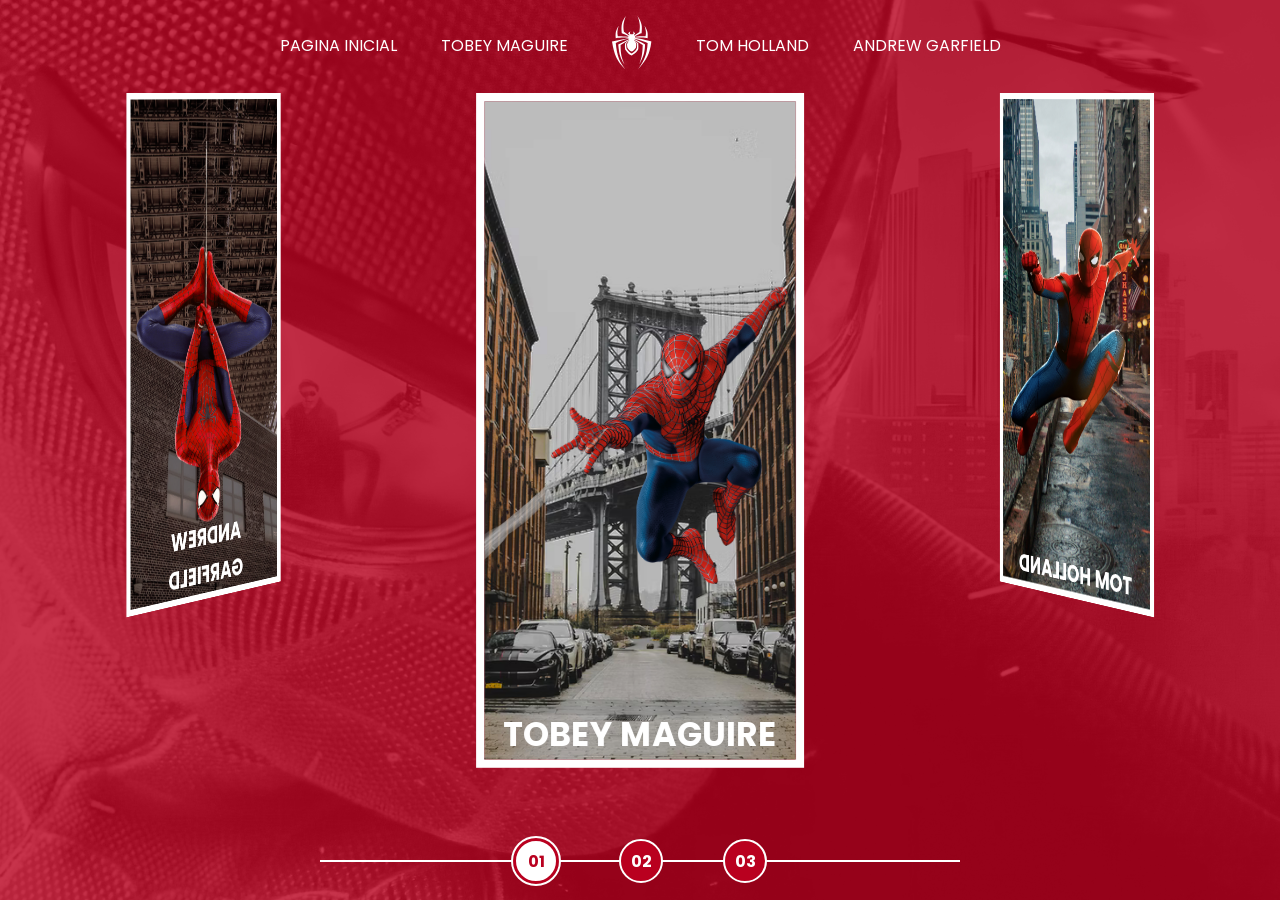
<file: index.html>
<!DOCTYPE html>
<html lang="pt-br">

<head>
    <meta charset="UTF-8">
    <meta name="viewport" content="width=device-width, initial-scale=1.0">
    <title>Spider-Man Multiverso</title>
    <link href="/assets/css/home-page-styles.css" rel="stylesheet" type="text/css">
</head>

<body>
    <nav class="s-menu">
        <ul>
            <li class="s-menu__item">
                <a href="/">Pagina Inicial</a>
            </li>
            <li class="s-menu__item">
                <a href="/pages/tobey-maguire/spiderman1.html">Tobey Maguire</a>
            </li>
            <li class="s-menu__item s-menu__icon">
                <img src="./assets/images/icons/spider.svg" alt="Spider-Man Multiverso">
            </li>
            <li class="s-menu__item">
                <a href="#">Tom Holland</a>
            </li>
            <li class="s-menu__item">
                <a href="#">Andrew Garfield</a>
            </li>
        </ul>
    </nav>
    <div class="s-container">
        <div class="s-cards-carousel" style="transform: translateZ(-40vw) rotateY(0deg);">
            <a href="./pages/tobey-maguire/spiderman1.html" class="s-card" id="spider-man-01">
                <img class="s-card__background" src="/assets/images/pic-sm-bg-01.jpg">
                <img class="s-card__image" src="/assets/images/spider-man-01.png" alt="Tobey Maguire">
                <h2 class="s-card__title">Tobey Maguire</h2>
            </a>
            <a href="#" class="s-card" id="spider-man-02">
                <img class="s-card__background" src="/assets/images/pic-sm-bg-02.jpg">
                <img class="s-card__image" src="/assets/images/spider-man-02.png" alt="Tom Holland">
                <h2 class="s-card__title">Tom Holland</h2>
            </a>
            <a href="#" class="s-card" id="spider-man-03">
                <img class="s-card__background" src="/assets/images/pic-sm-bg-03.jpg">
                <img class="s-card__image" src="/assets/images/spider-man-03.png" alt="Andrew Garfield">
                <h2 class="s-card__title">Andrew Garfield</h2>
            </a>
        </div>
    </div>
    <div class="s-controller">
        <div id="1" onclick="selectCarrouselItem(this)" class="s-controller__button s-controller__button--active">
            01
        </div>
        <div id="2" onclick="selectCarrouselItem(this)" class="s-controller__button">
            02
        </div>
        <div id="3" onclick="selectCarrouselItem(this)" class="s-controller__button">
            03
        </div>
        <div class="s-controller__line"></div>
    </div>
    <script src="/assets/scripts/script.js" defer></script>
</body>

</html>
</file>
<file: assets/css/home-page-styles.css>
@import url('reset.css');
@import url('global.css');

body {
    background-color: var(--primary-color);
}

body::before {
    content: "";
    background-image: url('/assets/images/spider-man-background.jpg');
    background-repeat: no-repeat;
    background-position: center;
    background-size: cover;
    width: 100%;
    height: 100%;
    position: absolute;
    opacity: 0.2;
    transition: background-image 1s ease-in-out, opacity 1s ease-in-out;
}

.s-menu {
    padding: 1rem 0;
    width: 100%;
    text-align: center;
    position: relative;
}

.s-menu__item {
    display: inline-block;
    text-transform: uppercase;
    margin: 0 1.25rem;
}

.s-menu__icon {
    width: 2.5rem;
    margin: 0 1.25rem;
    vertical-align: middle;
}

.s-container {
    position: relative;
    display: flex;
    align-items: center;
    justify-content: space-evenly;
    perspective: 3000px;
}

.s-card {
    border: 0.5rem solid white;
    width: 100%;
    height: 70vh;
    position: absolute;
    transition: filter 2s ease-in-out;
}

.s-card:nth-child(1) {
    transform: rotateY(0deg) translateZ(50vw);
}

.s-card:nth-child(2) {
    transform: rotateY(120deg) translateZ(50vw);
}

.s-card:nth-child(3) {
    transform: rotateY(240deg) translateZ(50vw);
}

.s-card__background {
    width: 100%;
    height: 100%;
    object-fit: cover;
    position: absolute;
    opacity: 1;
    transition: opacity 1s ease-in-out;
}

.s-card__image {
    width: 100%;
    height: 100%;
    object-fit: contain;
    transition: 1s ease-in-out;
    position: relative;
}

.s-card__title {
    font-size: 2rem;
    text-transform: uppercase;
    text-align: center;
    position: absolute;
    width: 100%;
    bottom: 0;
    transition: bottom 1s ease-in-out;
}

.s-card--hovered .s-card__background {
    cursor: pointer;
    opacity: 0;
}

.s-card--hovered .s-card__image {
    transform: scale(1.4);
}

.s-card--hovered .s-card__title {
    bottom: 50%;
}

.s-controller {
    position: absolute;
    display: flex;
    justify-content: center;
    align-items: center;
    margin-top: 1rem;
    bottom: 1rem;
    width: 100%
}

.s-controller__button {
    display: flex;
    align-items: center;
    justify-content: center;
    width: 2.5rem;
    height: 2.5rem;
    border: 2px solid white;
    border-radius: 50%;
    background-color: var(--primary-color);
    text-align: center;
    font-size: 1rem;
    font-weight: bold;
    cursor: pointer;
    z-index: 1;
    transition: transform 0.3s ease-in-out;
}

.s-controller__button:hover {
    transform: scale(1.1);
}

.s-controller__button:nth-child(2) {
    margin: 0 3.75rem;
}

.s-controller__button--active {
    background-color: white;
    color: var(--primary-color);
    border: 0.1875rem solid var(--primary-color);
    outline: 0.125rem solid white;
}

.s-controller__line {
    background-color: white;
    width: 50%;
    height: 2px;
    position: absolute;
}

body#spider-man-01-hovered::before {
    background-image: url('/assets/images/pic-sm-bg-01.jpg');
}

body#spider-man-02-hovered::before {
    background-image: url('/assets/images/pic-sm-bg-02.jpg');
}

body#spider-man-03-hovered::before {
    background-image: url('/assets/images/pic-sm-bg-03.jpg');
}

body[id^="spider-man-"]::before {
    opacity: 1;
}

body[id^="spider-man-"] .s-card:not(.s-card--hovered) {
    filter: grayscale(100%);
}

.s-cards-carousel {
    display: flex;
    justify-content: center;
    width: calc(100vw / 3 - 10%);
    transform-style: preserve-3d;
    transition: transform 0.4s ease-in;
}
</file>
